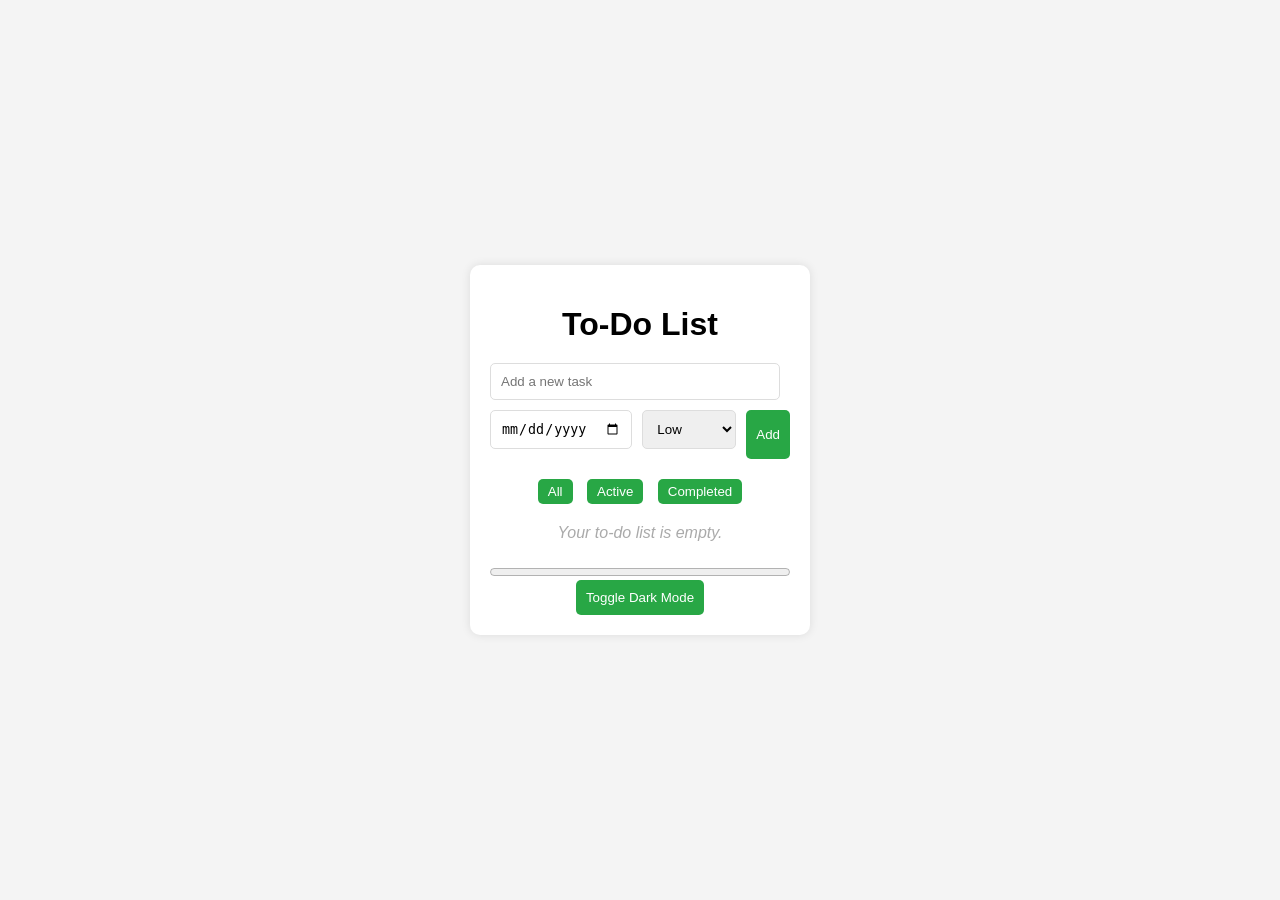
<file: index.html>
<!DOCTYPE html>
<html lang="en">
<head>
    <meta charset="UTF-8">
    <meta name="viewport" content="width=device-width, initial-scale=1.0">
    <title>To-Do List App</title>
    <link rel="stylesheet" href="style.css">
</head>
<body>
    <div class="container">
        <h1>To-Do List</h1>
        <div class="input-container">
            <input type="text" id="todo-input" placeholder="Add a new task">
            <input type="date" id="due-date-input">
            <select id="priority-input">
                <option value="low">Low</option>
                <option value="medium">Medium</option>
                <option value="high">High</option>
            </select>
            <button id="add-btn">Add</button>
        </div>
        <div class="filter-container">
            <button class="filter-btn" data-filter="all">All</button>
            <button class="filter-btn" data-filter="active">Active</button>
            <button class="filter-btn" data-filter="completed">Completed</button>
        </div>
        <p id="empty-message">Your to-do list is empty.</p>
        <ul id="todo-list"></ul>
        <div class="progress-container">
            <progress id="progress-bar" value="0" max="100"></progress>
        </div>
        <button id="dark-mode-toggle">Toggle Dark Mode</button>
    </div>
    <script src="script.js"></script>
</body>
</html>
</file>
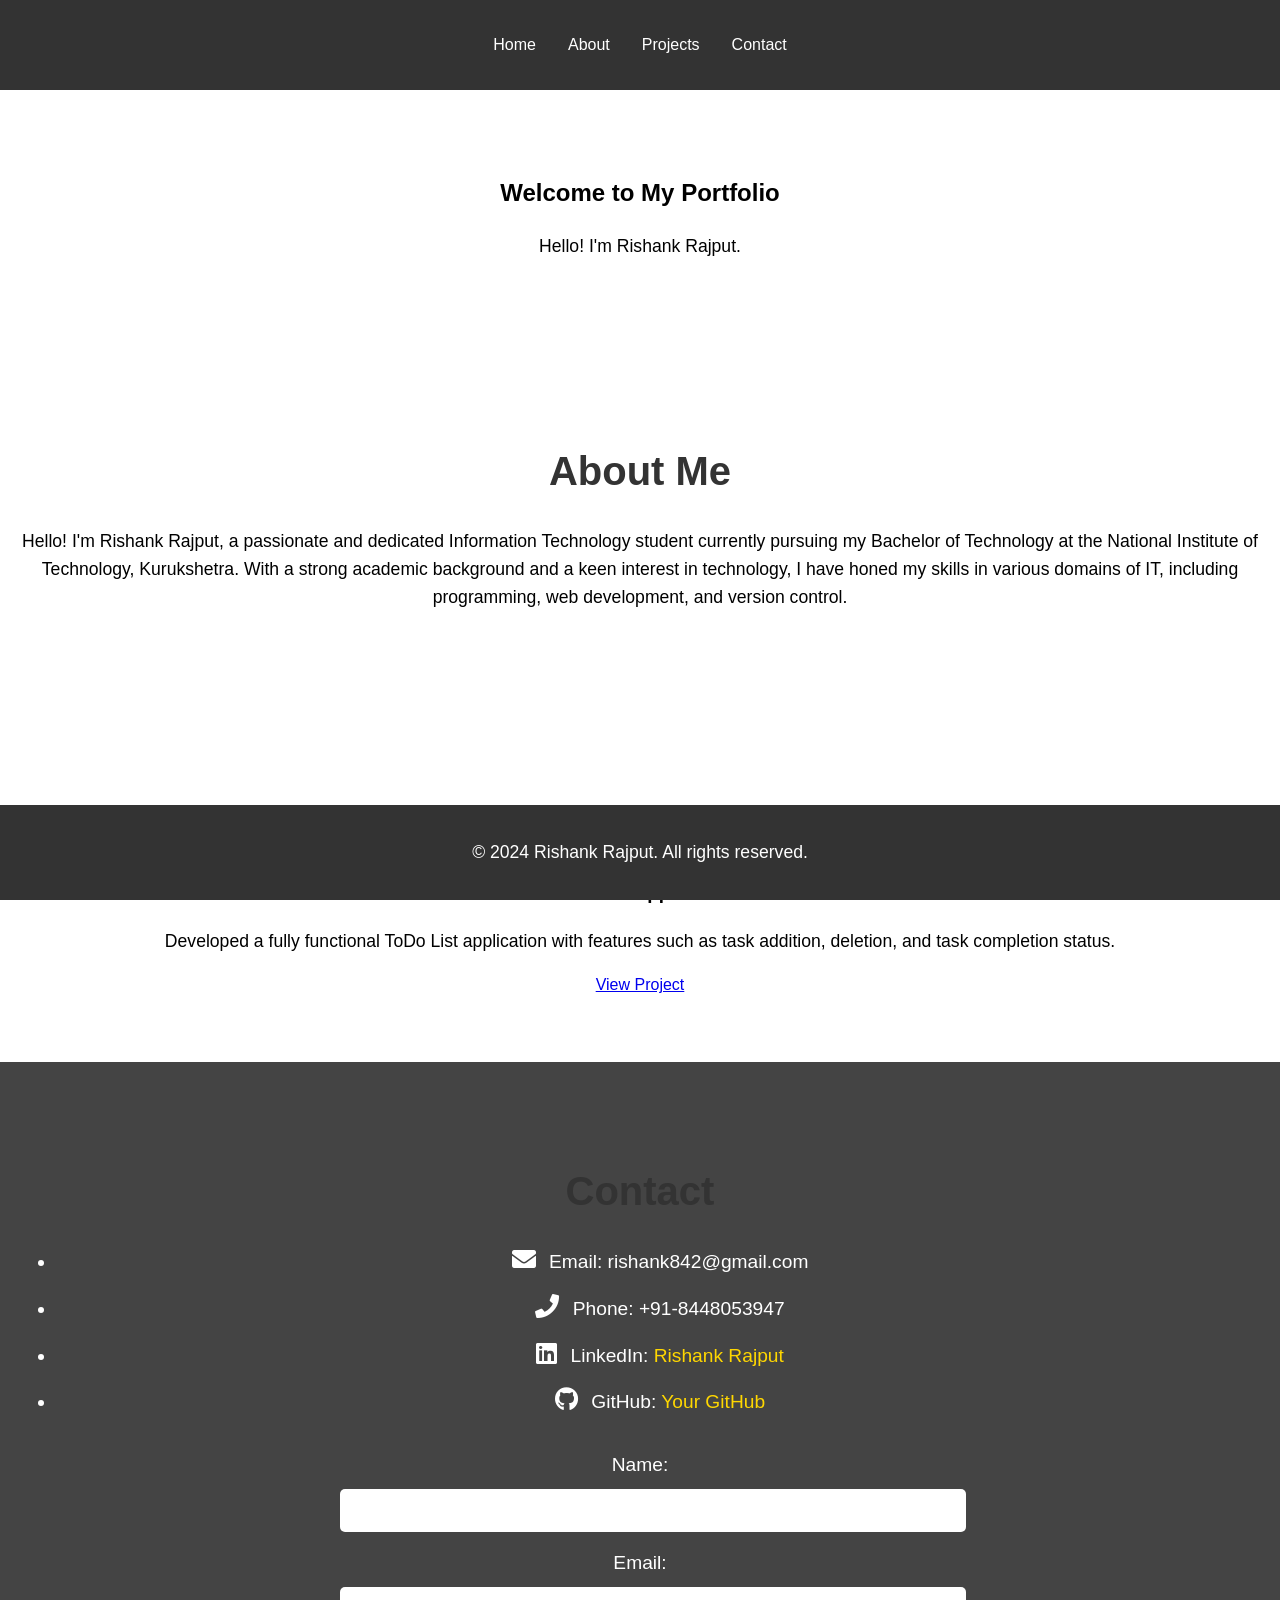
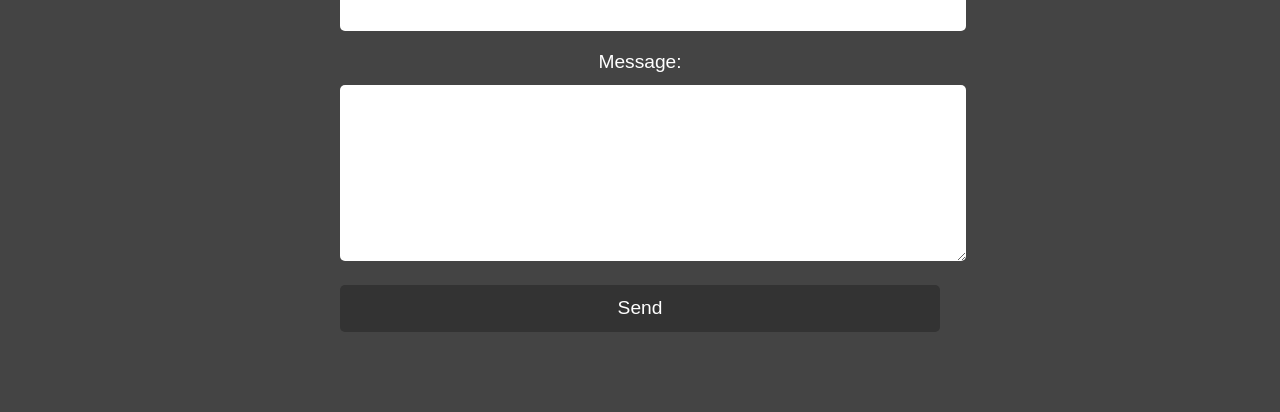
<file: index2.html>
<!DOCTYPE html>
<html lang="en">
<head>
    <meta charset="UTF-8">
    <meta name="viewport" content="width=device-width, initial-scale=1.0">
    <title>My Portfolio</title>
    <link rel="stylesheet" href="style2.css">
    <!-- Font Awesome -->
    <link rel="stylesheet" href="https://cdnjs.cloudflare.com/ajax/libs/font-awesome/5.15.3/css/all.min.css" integrity="sha512-9Vr5vLFcI95xFz47vzFMSXjFlz9rX4P8WV5J6k6Dj2ak5wv8KSW7wbG8pYJUGy2rHZSgmlC5NFD9mW3IMY2L2g==" crossorigin="anonymous" referrerpolicy="no-referrer" />
</head>
<body>
    <header>
        <nav>
            <ul>
                <li><a href="#home">Home</a></li>
                <li><a href="#about">About</a></li>
                <li><a href="#projects">Projects</a></li>
                <li><a href="#contact">Contact</a></li>
            </ul>
        </nav>
    </header>
    <section id="home">
        <h1>Welcome to My Portfolio</h1>
        <p>Hello! I'm Rishank Rajput.</p>
    </section>
    <section id="about">
        <h2>About Me</h2>
        <p>Hello! I'm Rishank Rajput, a passionate and dedicated Information Technology student currently pursuing my Bachelor of 
            Technology at the National 
            Institute of Technology, Kurukshetra. With a strong academic background and a keen interest in technology, I have honed 
            my skills in various domains of IT, including programming, web development, and version control.</p>
    </section>
    <section id="projects">
        <h2>Projects</h2>
        <div class="project">
            <h3>ToDo List Application</h3>
            <p>Developed a fully functional ToDo List application with features such as task addition, deletion, and task completion status.</p>
            <a href="[ToDo List Application Link]" target="_blank">View Project</a>
        </div>
        <!-- Add more projects as needed -->
    </section>
    <section id="contact">
        <h2>Contact</h2>
        <div class="contact-info">
            <ul>
                <li><i class="fas fa-envelope"></i> Email: rishank842@gmail.com</li>
                <li><i class="fas fa-phone"></i> Phone: +91-8448053947</li>
                <li><i class="fab fa-linkedin"></i> LinkedIn: <a href="[https://www.linkedin.com/in/rishank-rajput-114279257/?utm_source=share&utm_campaign=share_via&utm_content=profile&utm_medium=android_app]" target="_blank">Rishank Rajput</a></li>
                <li><i class="fab fa-github"></i> GitHub: <a href="[https://github.com/dashboard]" target="_blank">Your GitHub</a></li>
                <!-- Add more social media or contact links as needed -->
            </ul>
        </div>
        <form id="contact-form">
            <label for="name">Name:</label>
            <input type="text" id="name" name="name" required>
            
            <label for="email">Email:</label>
            <input type="email" id="email" name="email" required>
            
            <label for="message">Message:</label>
            <textarea id="message" name="message" rows="5" required></textarea>
            
            <button type="submit">Send</button>
        </form>
    </section>
    <footer>
        <p>&copy; 2024 Rishank Rajput. All rights reserved.</p>
    </footer>
</body>
</html>
</file>
<file: style.css>
body {
    font-family: Arial, sans-serif;
    background-color: #f4f4f4;
    display: flex;
    justify-content: center;
    align-items: center;
    height: 100vh;
    margin: 0;
    transition: background-color 0.3s, color 0.3s;
}

body.dark-mode {
    background-color: #333;
    color: white;
}

.container {
    background-color: white;
    padding: 20px;
    border-radius: 10px;
    box-shadow: 0 0 10px rgba(0, 0, 0, 0.1);
    width: 300px;
    text-align: center;
    transition: background-color 0.3s, color 0.3s;
}

.container.dark-mode {
    background-color: #444;
}

h1 {
    margin-bottom: 20px;
}

.input-container {
    display: flex;
    justify-content: space-between;
    margin-bottom: 20px;
    flex-wrap: wrap;
}

input, select {
    flex: 1;
    padding: 10px;
    border: 1px solid #ddd;
    border-radius: 5px;
    margin-right: 10px;
    margin-bottom: 10px;
    transition: background-color 0.3s, color 0.3s;
}

button {
    padding: 10px;
    border: none;
    background-color: #28a745;
    color: white;
    border-radius: 5px;
    cursor: pointer;
    transition: background-color 0.3s, color 0.3s;
}

button:hover {
    background-color: #218838;
}

button.dark-mode {
    background-color: #28a745;
    color: white;
}

button.dark-mode:hover {
    background-color: #218838;
}

.filter-container {
    margin-bottom: 20px;
}

.filter-btn {
    padding: 5px 10px;
    border: none;
    border-radius: 5px;
    cursor: pointer;
    margin: 0 5px;
    transition: background-color 0.3s, color 0.3s;
}

.filter-btn:hover {
    background-color: #ddd;
}

ul {
    list-style: none;
    padding: 0;
}

li {
    background-color: #f4f4f4;
    padding: 10px;
    border: 1px solid #ddd;
    border-radius: 5px;
    margin-bottom: 10px;
    display: flex;
    justify-content: space-between;
    align-items: center;
    flex-wrap: wrap;
    transition: background-color 0.3s, color 0.3s;
}

li.completed {
    text-decoration: line-through;
    color: #aaa;
}

.delete-btn {
    background-color: #dc3545;
    border: none;
    color: white;
    padding: 5px 10px;
    border-radius: 5px;
    cursor: pointer;
    transition: background-color 0.3s, color 0.3s;
}

.delete-btn:hover {
    background-color: #c82333;
}

#empty-message {
    color: #aaa;
    font-style: italic;
}

.progress-container {
    margin-top: 20px;
}

#progress-bar {
    width: 100%;
}

body.dark-mode #todo-input, 
body.dark-mode #due-date-input, 
body.dark-mode #priority-input {
    background-color: #555;
    color: white;
    border: 1px solid #777;
}

body.dark-mode li {
    background-color: #555;
    color: white;
    border: 1px solid #777;
}

body.dark-mode .filter-btn:hover {
    background-color: #555;
}

body.dark-mode .delete-btn:hover {
    background-color: #a82333;
}
</file>
<file: style2.css>
/* General Styles */
body {
    font-family: Arial, sans-serif;
    line-height: 1.6;
    margin: 0;
    padding: 0;
}

header {
    background: #333;
    color: #fff;
    padding: 1rem 0;
}

nav ul {
    list-style: none;
    display: flex;
    justify-content: center;
    padding: 0;
}

nav ul li {
    margin: 0 1rem;
}

nav ul li a {
    color: #fff;
    text-decoration: none;
}

section {
    padding: 4rem 1rem;
    text-align: center;
}

h2 {
    font-size: 2.5rem;
    margin-bottom: 1.5rem;
    color: #333;
}

p {
    font-size: 1.1rem;
}

/* Contact Section */
#contact {
    background-color: #444;
    color: #fff;
    padding: 4rem 1rem;
    text-align: center;
}

.contact-info {
    list-style-type: none;
    text-align: center;
    margin-bottom: 2rem;
}

.contact-info li {
    font-size: 1.2rem;
    margin-bottom: 1rem;
}

.contact-info li i {
    margin-right: 0.5rem;
    font-size: 1.5rem;
}

.contact-info li a {
    color: #ffd700;
    text-decoration: none;
    transition: color 0.3s ease;
}

.contact-info li a:hover {
    color: #fff;
}

form {
    max-width: 600px;
    margin: auto;
}

form label {
    display: block;
    font-size: 1.2rem;
    margin-bottom: 0.5rem;
    color: #fff;
}

form input,
form textarea,
form button {
    width: 100%;
    padding: 0.8rem;
    margin-bottom: 1rem;
    font-size: 1rem;
    border: none;
    border-radius: 5px;
}

form textarea {
    resize: vertical;
    min-height: 150px;
}

form button {
    background-color: #333;
    color: #fff;
    font-size: 1.2rem;
    cursor: pointer;
    transition: background-color 0.3s ease;
}

form button:hover {
    background-color: #555;
}

/* Footer */
footer {
    background: #333;
    color: #fff;
    text-align: center;
    padding: 1rem 0;
    position: fixed;
    width: 100%;
    bottom: 0;
}
</file>
